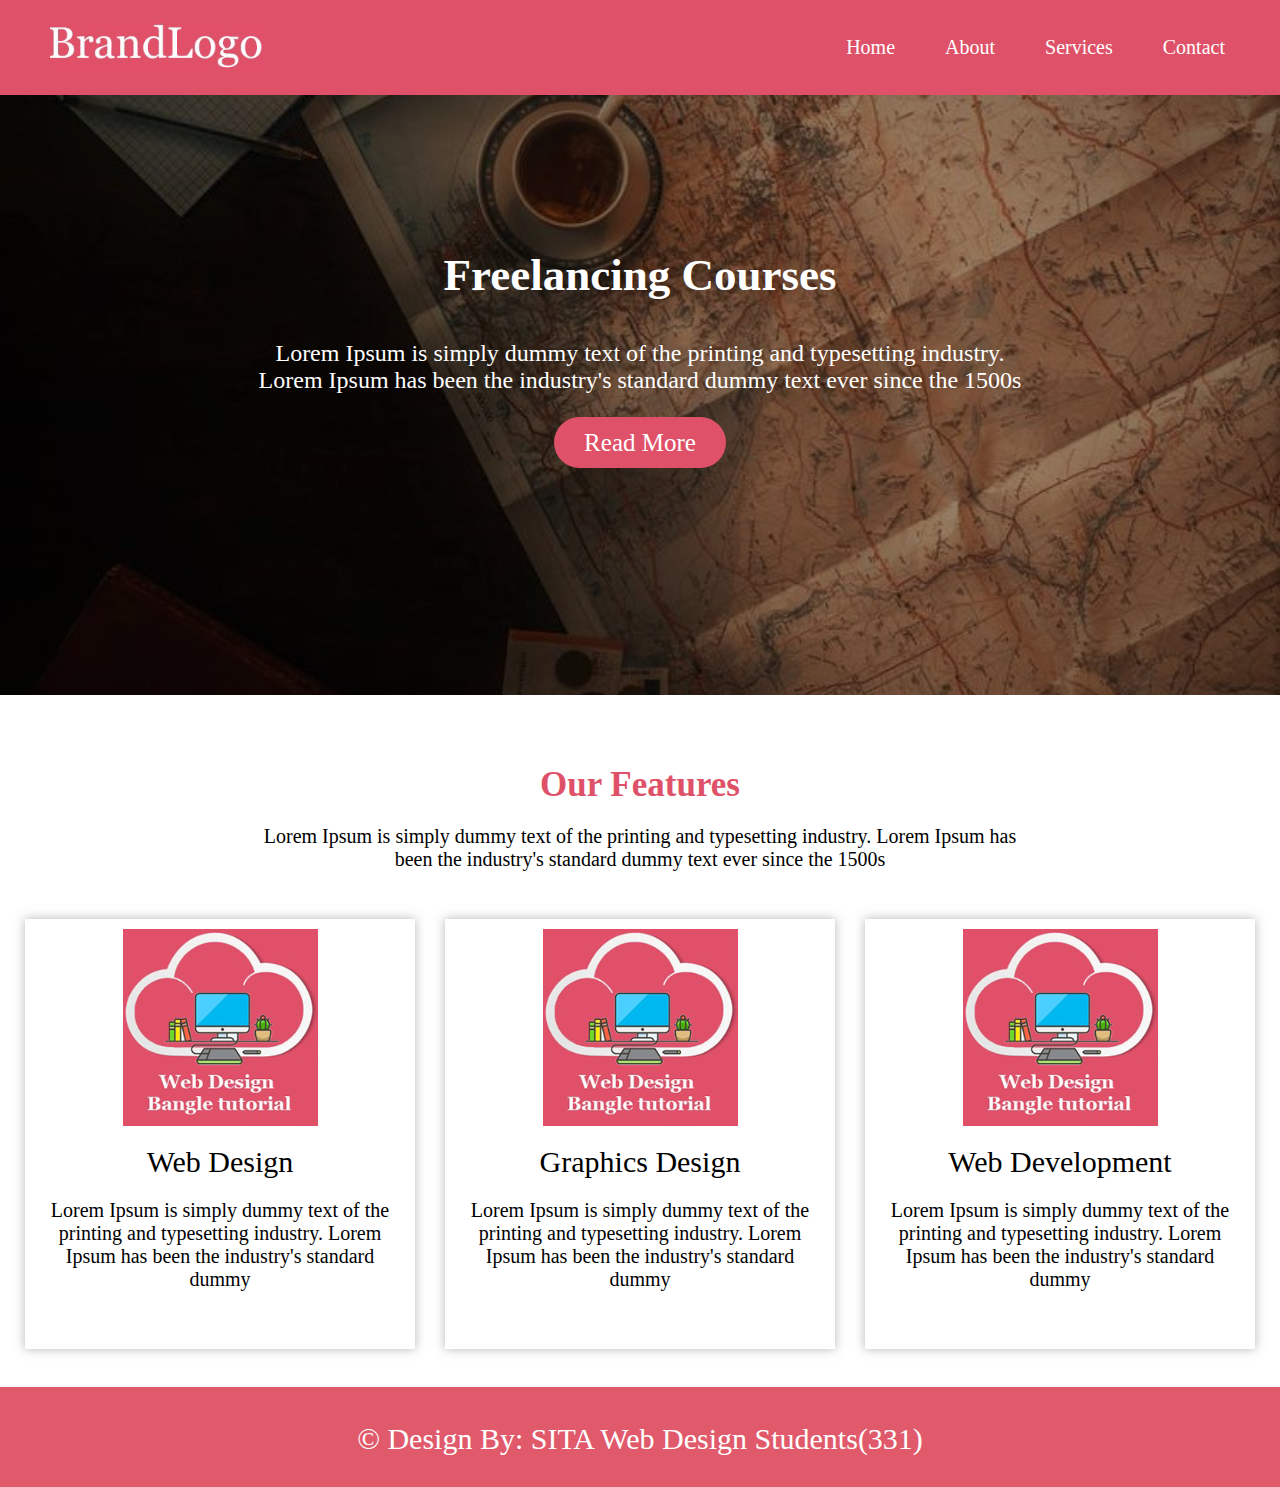
<file: index.html>
<!DOCTYPE html>
<html lang="en">
	<head>
		<meta charset="UTF-8">
		<meta http-equiv="X-UA-Compatible" content="IE=edge">
		<meta name="viewport" content="width=device-width, initial-scale=1.0">
		<link rel="stylesheet" href="css/style.css" type="text/css">
		<title>Home</title>
	</head>
	<body>
		<header>
            <div class="menu-bar">
                <div class="logo-img">
                    <img src="images/capture.png">
                </div>
                <nav class="menu-list">
                    <ul>
                        <li><a href="#">Home</a></li>
                        <li><a href="about.html">About</a></li>
                        <li><a href="#">Services</a></li>
                        <li><a href="#">Contact</a></li>
                    </ul>
                </nav>
            </div>
            <div class="header-wrap">
                <h1 class="heading">Freelancing Courses</h1>
			    <p>Lorem Ipsum is simply dummy text of the printing and typesetting industry. Lorem Ipsum has been the industry's standard dummy text ever since the 1500s</p>
			    <a>Read More</a>
            </div>
        </header>
		<main>
			<div class="main-para-div">
				<h2>Our Features</h2>
				<p>Lorem Ipsum is simply dummy text of the printing and typesetting industry. Lorem Ipsum has been the industry's standard dummy text ever since the 1500s</p>
			</div>
			<div class="course-div">
				<div class="card">
					<img src="images/image.png"></img><br>
					<span>Web Design</span>
					<p>Lorem Ipsum is simply dummy text of the printing and typesetting industry. Lorem Ipsum has been the industry's standard dummy</p>
				</div>
				<div class="card">
					<img src="images/image.png"></img><br>
					<span>Graphics Design</span>
					<p>Lorem Ipsum is simply dummy text of the printing and typesetting industry. Lorem Ipsum has been the industry's standard dummy</p>
				</div>
				<div class="card">
					<img src="images/image.png"></img><br>
					<span>Web Development</span>
					<p>Lorem Ipsum is simply dummy text of the printing and typesetting industry. Lorem Ipsum has been the industry's standard dummy</p>
				</div>
			</div>
		</main>
		<footer>
			<p>&copy; Design By: SITA Web Design Students(331)</p>
		</footer>
	</body>
</html>
</file>
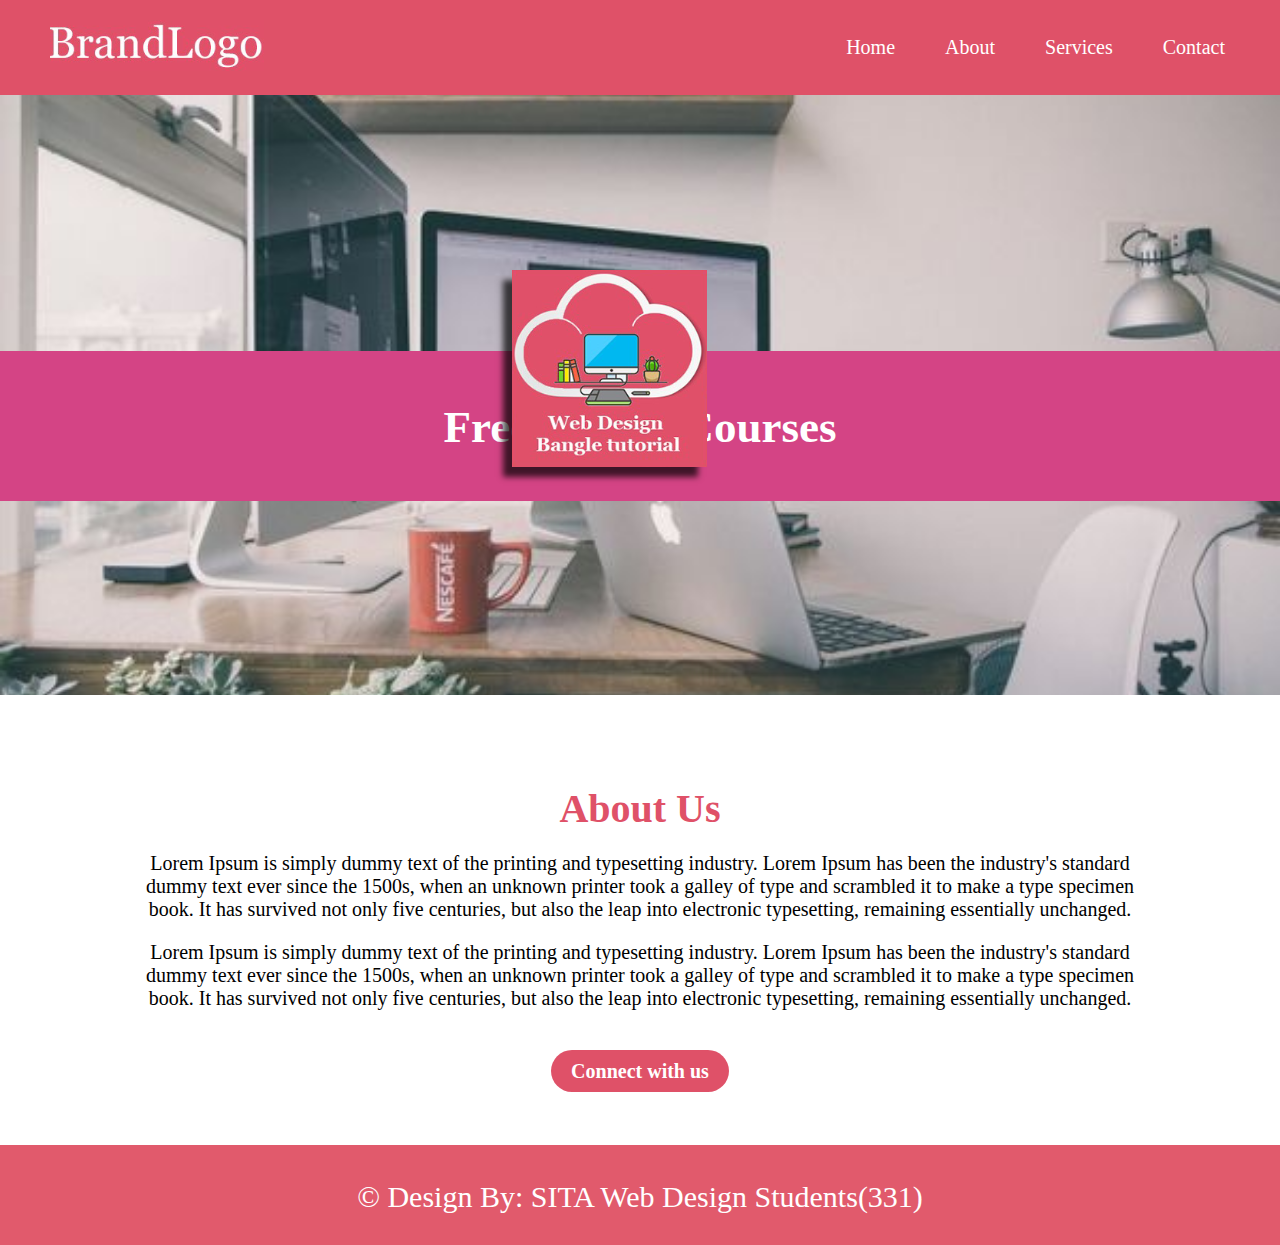
<file: about.html>
<!DOCTYPE html>
<html lang="en">
    <head>
        <meta charset="UTF-8">
        <meta http-equiv="X-UA-Compatible" content="IE=edge">
        <meta name="viewport" content="width=device-width, initial-scale=1.0">
        <link rel="stylesheet" href="css/style.css">
        <title>About</title>
    </head>
    <body>
        <header>
            <div class="menu-bar">
                <div class="logo-img">
                    <img src="images/capture.png"></img>
                </div>
                <nav class="menu-list">
                    <ul>
                        <li><a href="index.html">Home</a></li>
                        <li><a href="#">About</a></li>
                        <li><a href="#">Services</a></li>
                        <li><a href="#">Contact</a></li>
                    </ul>
                </nav>
            </div>
            <div class="about-header-wrap">
                <div class="head-img">
                    <img src="images/image.png">
                </div>
                <div class="about-heading">
                    <h1>Freelancing Courses</h1>
                </div>
            </div>
        </header>
        <main>
            <div class="main">
                <h2>About Us</h2>
                <div class="about-body-text">
                    <p>Lorem Ipsum is simply dummy text of the printing and typesetting industry. Lorem Ipsum has been the industry's standard dummy text ever since the 1500s, when an unknown printer took a galley of type and scrambled it to make a type specimen book. It has survived not only five centuries, but also the leap into electronic typesetting, remaining essentially unchanged.</p>
                    <p>Lorem Ipsum is simply dummy text of the printing and typesetting industry. Lorem Ipsum has been the industry's standard dummy text ever since the 1500s, when an unknown printer took a galley of type and scrambled it to make a type specimen book. It has survived not only five centuries, but also the leap into electronic typesetting, remaining essentially unchanged.</p>
                </div>
                <a href="">Connect with us</a>
            </div>
        </main>
        <footer>
            <p>&copy; Design By: SITA Web Design Students(331)</p>
        </footer>
    </body>
</html>
</file>
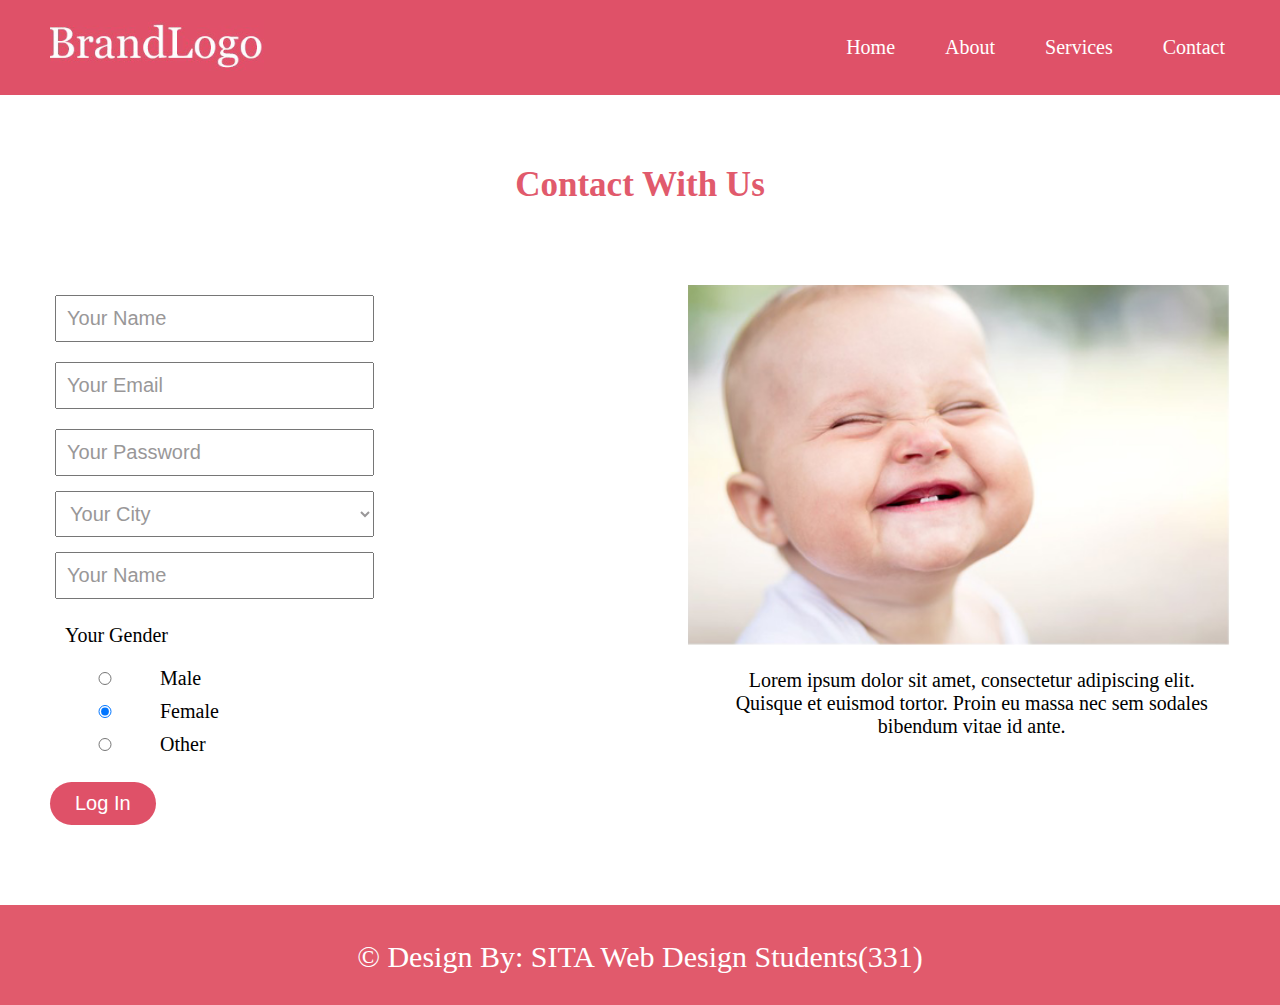
<file: form.html>
<!DOCTYPE html>
<html lang="en">
    <head>
        <meta charset="UTF-8">
        <meta http-equiv="X-UA-Compatible" content="IE=edge">
        <meta name="viewport" content="width=device-width, initial-scale=1.0">
        <link rel="stylesheet" href="css/style.css" type="text/css">
        <title>Form</title>
    </head>
    <body>
        <header>
            <div class="menu-bar">
                <div class="logo-img">
                    <img src="images/capture.png">
                </div>
                <div class="menu-list">
                    <ul>
                        <li><a href="">Home</a></li>
                        <li><a href="">About</a></li>
                        <li><a href="">Services</a></li>
                        <li><a href="">Contact</a></li>
                    </ul>
                </div>
            </div>
        </header>
        <main>
            <div class="headlinediv">
                <h1>Contact With Us</h1>
            </div>
            <div class="form-img-body">
                <div class="formdiv">
                    <form action="">
                        <input type="text" name="" placeholder="Your Name">
                        <input type="email" name="" placeholder="Your Email">
                        <input type="password" name="" placeholder="Your Password">
                        <select>
                            <option>Your City</option>
                            <option>Dhaka</option>
                            <option>Sylhet</option>
                            <option>Khulna</option>
                        </select>
                        <input type="text" name="" placeholder="Your Name">
                        <p>Your Gender</P>
                        <div class="radioclass">
                            <input type="radio" name="gender"><label>Male</label><br>
                            <input type="radio" name="gender" checked><label>Female</label><br>
                            <input type="radio" name="gender"><label>Other</label>
                        </div>
                        <button type="submit" class="submit">Log In</button>
                    </form>
                </div>
                <div class="img-text-div">
                    <img src="images/baby.png">
                    <p>Lorem ipsum dolor sit amet, consectetur adipiscing elit. Quisque et euismod tortor. Proin eu massa nec sem sodales bibendum vitae id ante. </p>
                </div>
            </div>
        </main>
        <footer>
            <p>&copy; Design By: SITA Web Design Students(331)</p>
        </footer>
    </body>
</html>
</file>
<file: css/style.css>
*{
	margin:0;
	padding:0;
	box-sizing:border-box;
}
/* Homepage design start */
.menu-bar{
    padding:20px 30px;
    background-color: #df5168;
	min-height:60px;
    display: flex;
    align-items: center;
    justify-content: space-between;
}
.logo-img img{
    width:100%;
    padding:0 20px;
}
.menu-list ul li{
	list-style-type:none;
	float:left;
}
.menu-list a{
	text-decoration:none;
	color:white;
	font-size:20px;
	margin:10px;
	padding:10px 15px;
	transition:1s;
	border-radius: 50px;
}
a:hover{
	background-color: #ffffff ;
	color:#df5168;
	transition:1s;
}
.header-wrap{
	background-image:url('../images/map.jpg');
	min-height:600px;
	background-repeat:no-repeat;
	background-size:cover;
    background-position: center;
	text-align:center;
    position:relative;
}
.heading{
    color:#fff;
	font-size:45px;
	padding-top:150px;
	font-weight:bold;
	width:40%;
	margin:0px auto;
    line-height: 60px;
}
.header-wrap p{
	color:#fff;
	font-size:24px;
    width:60%;
    margin:35px auto;
}
.header-wrap a{
	color:#fff;
	font-size:25px;
	padding: 12px 30px;
	background-color: #df5168;
	border-radius: 50px;
	transition:1s;
}
.header-wrap a:hover{
	background-color: #ffffff ;
	color:#df5168;
	transition:1s;
}
main{
	margin-top:70px;
}
.main-para-div{
    margin-bottom:40px;
}
.main-para-div h2{
	font-size:35px;
	text-align:center;
	color:#df5168;
    margin-bottom:20px;
}
.main-para-div p{
	font-size:20px;
	text-align:center;
    width:60%;
    margin:0px auto;
}
.course-div{
    display:flex;
    justify-content: center;
	margin-top:20px;
	padding:0px 10px;
	text-align:center;
}
.card{
	margin:8px 15px;
	padding:0px 5px;
	height:430px;
	width:31%;
	float:left;
    -webkit-box-shadow: 0px 0px 10px 0px rgba(110,110,110,0.50); 
    box-shadow: 0px 0px 10px 0px rgba(110,110,110,0.50);
    transition: 1s;
}
.card:hover{
    box-shadow: none;
    transition: 1s;
}
.card img{
	margin-top:10px;
	margin-bottom:15px;
}
.card span{
	font-size:30px;
}
.card p{
	font-size:20px;
	text-align:center;
	padding:0px 15px;
    margin-top:20px;
}
footer{
    clear:both;
	background-color: #df5168;
	height:100px;
    margin-top:30px;
}
footer p{
	font-size:30px;
	text-align:center;
	color:white;
	padding-top:35px
}
/* Homepage design end */

/* about page design start */
.about-header-wrap{
	background-image:url('../images/background.jpg');
	height:600px;
	background-repeat:no-repeat;
	background-size:cover;
    background-position: center;
    padding-top: 20%;
}
.about-heading{
	height:150px;
	background:#d44485;
    position: relative;
}
.head-img{
    position: absolute;
    top:30%;
    left:40%;
    z-index: 10;
}
.about-heading h1{
    padding-top: 50px;
	text-align:center;
	font-size:45px;
	color:white;
}
.head-img img{
	-webkit-box-shadow: -9px 10px 6px 0px rgba(0,0,0,0.7); 
	box-shadow: -9px 10px 6px 0px rgba(0,0,0,0.7);
}
.main{
	height:350px;
	padding:20px;
	text-align:center;
}
.main h2{
	font-size:40px;
	color:#df5168;
	font-weight:bold;
    margin-bottom: 20px;
}
.about-body-text{
    margin-bottom:50px;
}
.main p{
	font-size:20px;
	width:80%;
	margin:20px auto;
}
.main a{
	font-size:20px;
	font-weight:bold;
	background-color:#df5168;
	text-decoration:none;
	color:#fff;
	padding:10px 20px;
    border-radius: 50px;
}
.main a:hover{
    background:transparent;
    border:2px solid #df5168;
    color:#df5168;
}
/* contact us page */
.headlinediv h1{
	color:#e15a6c;
	text-align:center;
	font-size:35px;
	font-family:times new roman;
	margin-bottom: 30px;
}
.form-img-body{
	display:flex;
	justify-content: space-between;
	padding:50px;
}
.img-text-div{
	text-align:center;
}
.formdiv input{
	font-size:20px;
	padding:10px;
	margin:10px 5px;
	width:50%;
}
input::placeholder{
	color:#999798;
}
.formdiv select{
	width:50%;
	font-size:20px;
	padding:10px;
	margin:5px 5px;
	color:  #999798 ; 
}
.formdiv p{
	width:94%;
	font-size:20px;
	padding:10px;
	margin:5px 5px;
	color:black; 
}
.radioclass{
	font-size:20px;
	width:200px;
	margin-bottom:10px;
	height:80px;
}
.submit {
	margin-top: 30px;
    padding: 10px 25px;
    background-color: #df5168;
	font-size: 20px;
	border:none;
	color:#fff;
	border-radius: 50px;
}
.img-text-div img{
	width:100%;
}
.img-text-div p{
	margin-top:20px;
	text-align:center;
	font-size:20px;
	font-family:times new roman;
	margin-left:25px;
}
footer{
	background-color: #e15a6c;
	height:100px;
}
footer p{
	font-size:30px;
	text-align:center;
	color:white;
	padding-top:35px
}
</file>
